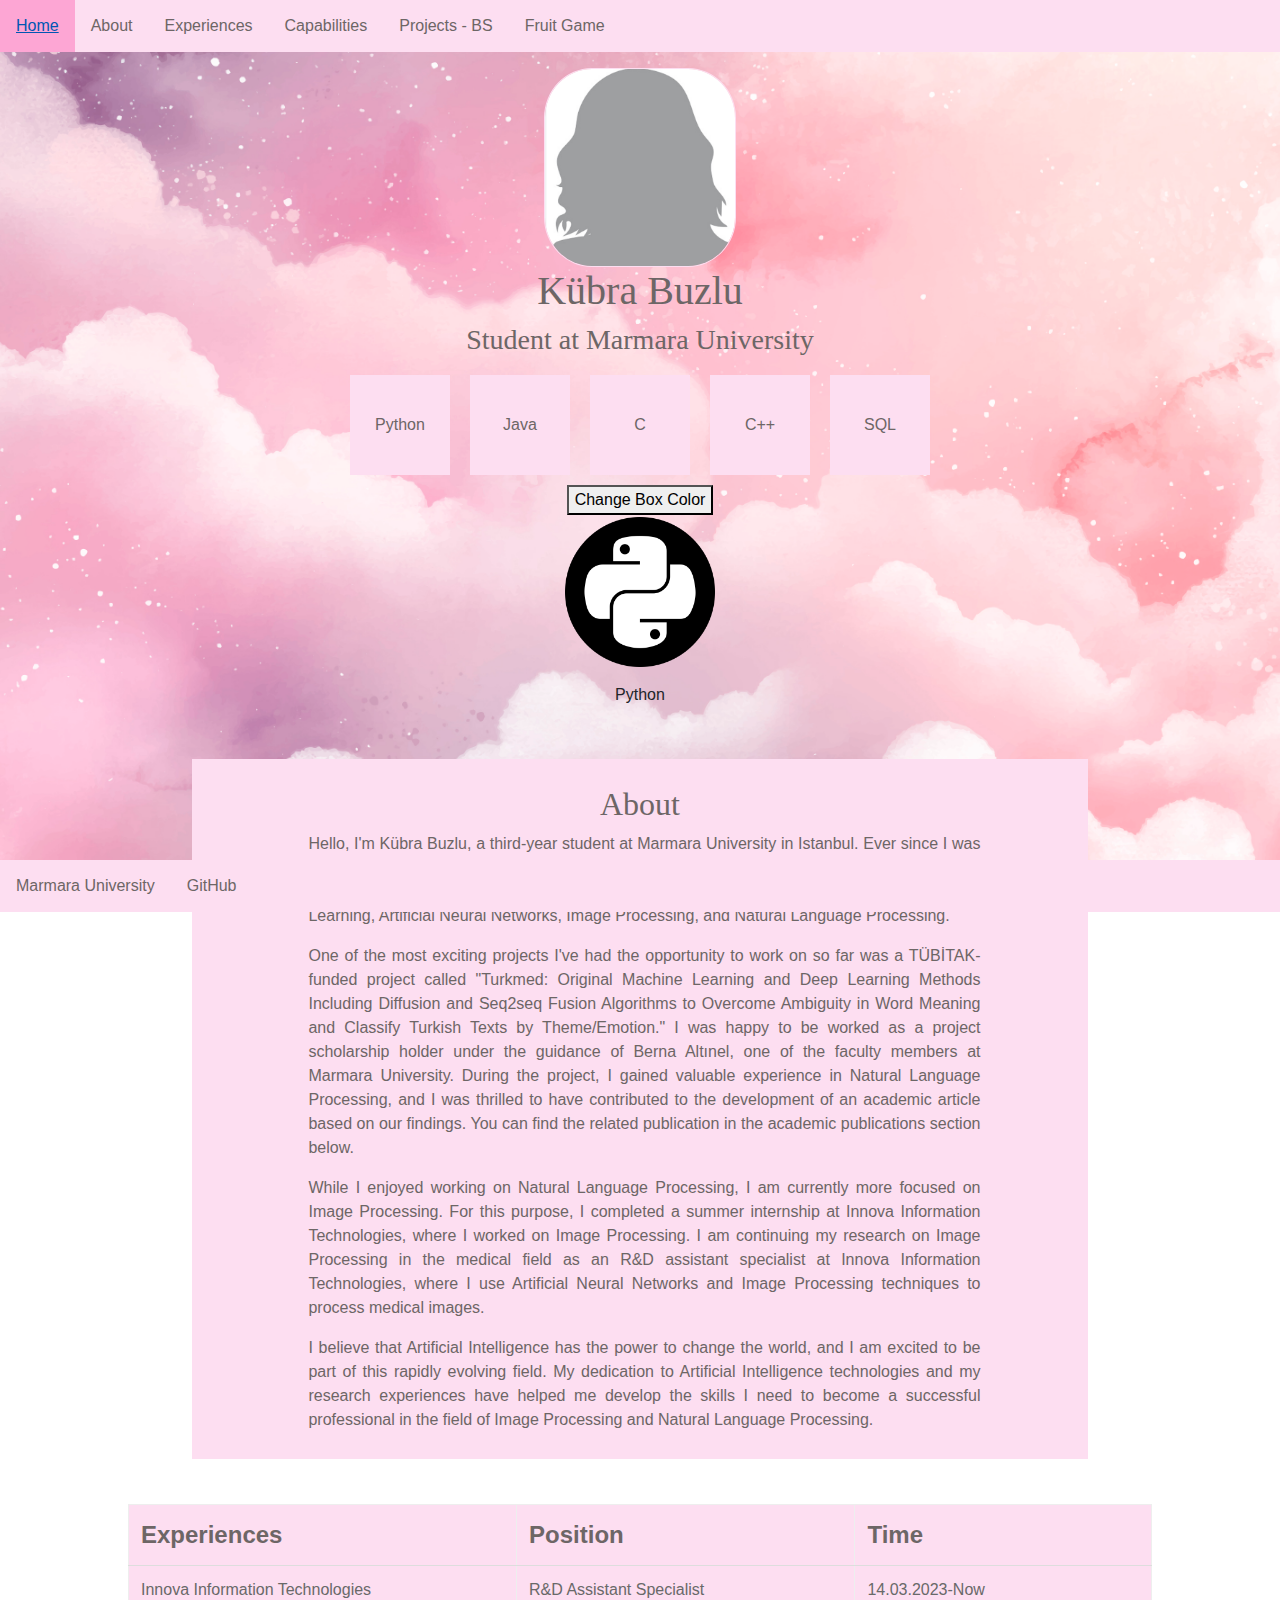
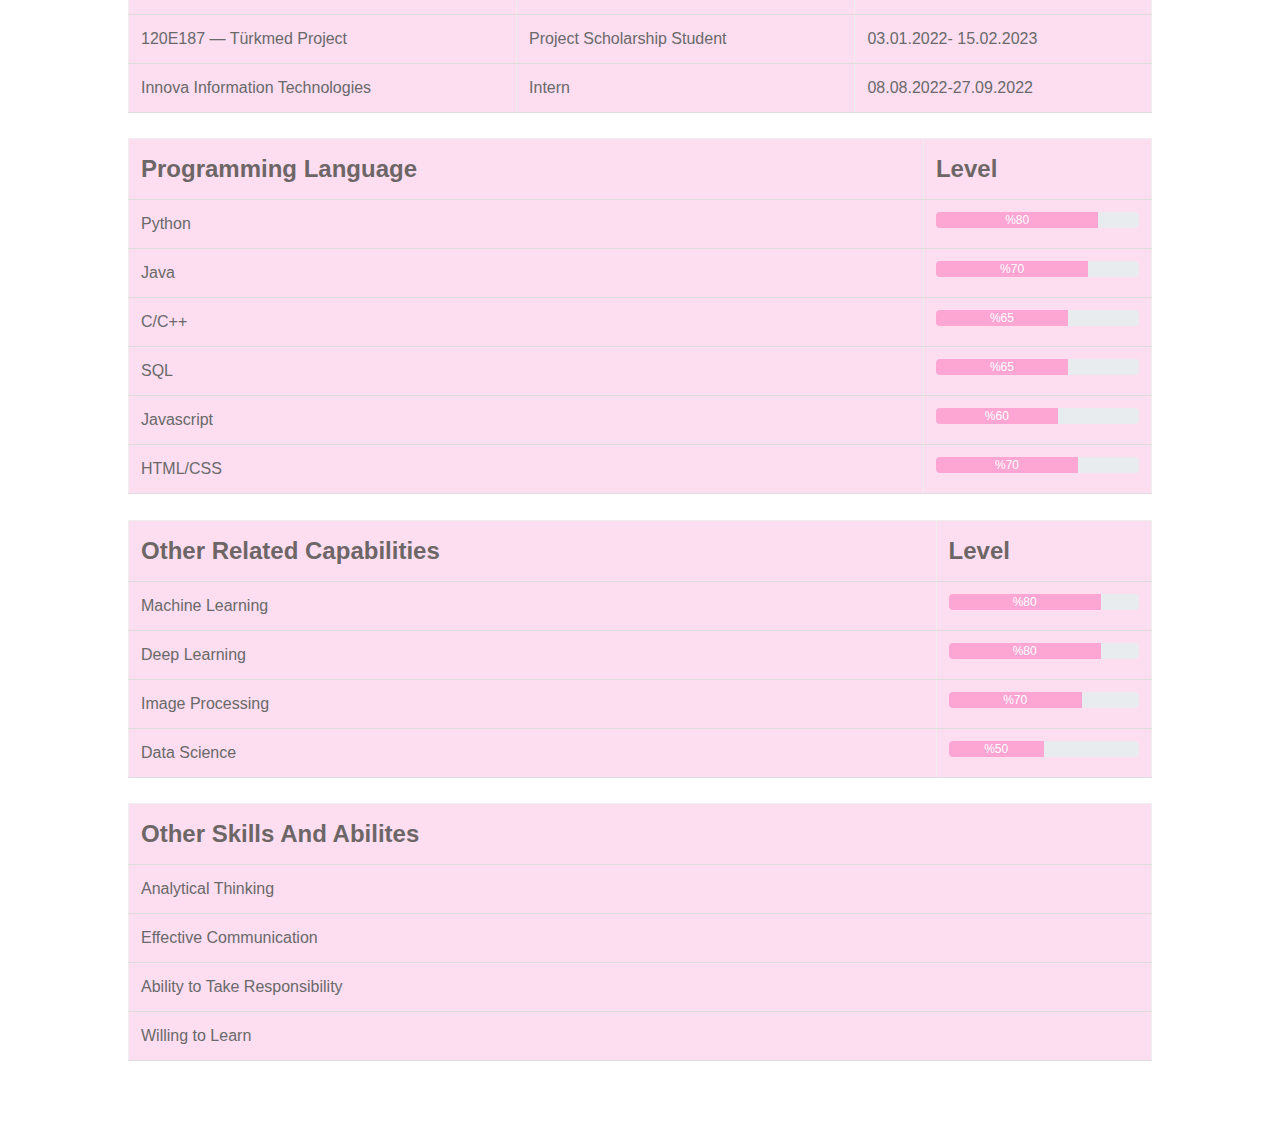
<file: index.html>
<!DOCTYPE html>
  <html lang="en">
    <head>
      <meta charset="UTF-8">
      <meta http-equiv="X-UA-Compatible" content="IE=edge">
      <meta name="viewport" content="width=device-width, initial-scale=1.0">


      <title>Kübra Buzlu</title>
      <link rel="stylesheet" href="style.css">
      <link rel="stylesheet" href="https://stackpath.bootstrapcdn.com/bootstrap/4.3.1/css/bootstrap.min.css">

    </head>

    
    <body>
      <header>
        
        <ul>
          <li><a class="active" href="https://kubrabuzlu.github.io/">Home</a></li>
          <li><a href="#about">About</a></li>
          <li><a href="#experiences">Experiences</a></li>
          <li><a href="#capabilities">Capabilities</a></li>  
          <li><a href="projects.html">Projects - BS</a></li>
          <li><a href="fruit_game.html">Fruit Game</a></li>
        </ul>
        <div align="center">
          <img src="images/profile_icon.png" class="p-icon"/>
          <div>
            <h1>Kübra Buzlu</h1 class="n">
            <h3>Student at Marmara University</h3>
          </div>
        </div>
        </header>
        <div class="flex-container">
          <div class="flex-item">Python</div>
          <div class="flex-item">Java</div>
          <div class="flex-item">C</div>
          <div class="flex-item">C++</div>
          <div class="flex-item">SQL</div>
        </div>
        <div align="center">
        <button id="change-color">Change Box Color</button>
      </div>
      <div align="center">
        <a class="caption" href="https://www.python.org/" data-title="Python" data-description="Python, nesne yönelimli, yorumlamalı, birimsel ve etkileşimli yüksek seviyeli bir programlama dilidir. Girintilere dayalı basit söz dizimi, dilin öğrenilmesini ve akılda kalmasını kolaylaştırır."><img src="images/python-icon.png" alt="Python Illustration"/></a>
      </div>
      <div align="center">
        <button class="btn btn-6 btn-6d">Python</button>
      </div>
        <article id="about" style=" background-color: #fddef1;width: 70%;">
          <h2 style="margin-top: 5%;padding-top:3%;">About</h2>
          <p style ="width: 75%;margin-left:13%;" align="justify">Hello, I'm Kübra Buzlu, a third-year student at Marmara University in Istanbul. Ever since I was introduced to the world of Artificial Intelligence, I have been fascinated by its capabilities and its potential to change the way we live our lives. Specifically, I have a keen interest in Machine Learning, Artificial Neural Networks, Image Processing, and Natural Language Processing.</p>
          <p style ="width: 75%;margin-left:13%;" align="justify">One of the most exciting projects I've had the opportunity to work on so far was a TÜBİTAK-funded project called "Turkmed: Original Machine Learning and Deep Learning Methods Including Diffusion and Seq2seq Fusion Algorithms to Overcome Ambiguity in Word Meaning and Classify Turkish Texts by Theme/Emotion." I was happy to be worked as a project scholarship holder under the guidance of Berna Altınel, one of the faculty members at Marmara University. During the project, I gained valuable experience in Natural Language Processing, and I was thrilled to have contributed to the development of an academic article based on our findings. You can find the related publication in the academic publications section below.</p>
          <p style ="width: 75%;margin-left:13%;" align="justify">While I enjoyed working on Natural Language Processing, I am currently more focused on Image Processing. For this purpose, I completed a summer internship at Innova Information Technologies, where I worked on Image Processing. I am continuing my research on Image Processing in the medical field as an R&D assistant specialist at Innova Information Technologies, where I use Artificial Neural Networks and Image Processing techniques to process medical images.</p>
          <p style ="width: 75%;margin-left:13%;margin-bottom: 5%;padding-bottom:3%;" align="justify">I believe that Artificial Intelligence has the power to change the world, and I am excited to be part of this rapidly evolving field. My dedication to Artificial Intelligence technologies and my research experiences have helped me develop the skills I need to become a successful professional in the field of Image Processing and Natural Language Processing.</p>
        </article>
        <table id= "experiences"class="table" style="width: 80%; margin-bottom: 2%;border: 0.5px groove;" align="center">
          <thead>
            <tr>
              <th style="font-size: 24px; background: #fddef1; color: rgb(109, 102, 102);border: 0.5px groove;">Experiences</th>
              <th style="font-size: 24px; background: #fddef1; color: rgb(109, 102, 102);border: 0.5px groove;">Position</th>
              <th style="font-size: 24px; background: #fddef1; color: rgb(109, 102, 102);border: 0.5px groove;">Time</th>
            </tr>
          </thead>
          <tr>
            <td style= "background: #fddef1;color: #696969;border: 0.5px groove;">Innova Information Technologies</td>
            <td style= "background: #fddef1; color: #696969;border: 0.5px groove; ">R&D Assistant Specialist</td>
            <td style= "background: #fddef1; color: #696969;border: 0.5px groove; ">14.03.2023-Now</td>
          </tr>
            <tr>
              <td style= "background: #fddef1; color: #696969;border: 0.5px groove; ">120E187 — Türkmed Project</td>
              <td style= "background: #fddef1; color: #696969;border: 0.5px groove; ">Project Scholarship Student</td>
              <td style= "background: #fddef1; color: #696969;border: 0.5px groove; ">03.01.2022- 15.02.2023</td>
            </tr>
            <tr>
              <td style= "background: #fddef1;color: #696969;border: 0.5px groove;">Innova Information Technologies</td>
              <td style= "background: #fddef1; color: #696969;border: 0.5px groove; ">Intern</td>
              <td style= "background: #fddef1; color: #696969;border: 0.5px groove; ">08.08.2022-27.09.2022</td>
            </tr>
          </tbody>
        </table>
        <table id="capabilities" class="table" style="width: 80%; margin-bottom: 2%;border: 0.5px groove;" align="center">
          <thead>
            <tr>
              <th style="font-size: 24px; background: #fddef1; color: rgb(109, 102, 102);border: 0.5px groove;">Programming Language</th>
              <th style="font-size: 24px; background: #fddef1; color: rgb(109, 102, 102);border: 0.5px groove;">Level</th>
            </tr>
          </thead>
          <tbody>
            <tr>
              <td style= "background: #fddef1; color: #696969;border: 0.5px groove; ">Python</td>
              <td style= "background: #fddef1;border: 0.5px groove;"><div class="progress">
                <div class="progress-bar" role="progressbar" style="width: 80%;  background: #fda6d4;" aria-valuenow="75" aria-valuemin="0" aria-valuemax="100">%80</div>
                </div>
              </td>
            </tr>
            <tr>
              <td style= "background: #fddef1;color: #696969;border: 0.5px groove;">Java</td>
              <td style= "background: #fddef1;border: 0.5px groove;"><div class="progress">
                <div class="progress-bar" role="progressbar" style="width: 75%; background: #fda6d4;" aria-valuenow="75" aria-valuemin="0" aria-valuemax="100">%70</div>
                </div>
              </td>
            </tr>
            <tr>
              <td style= "background: #fddef1;color: #696969;border: 0.5px groove;">C/C++</td>
              <td style= "background: #fddef1;border: 0.5px groove;"><div class="progress">
                <div class="progress-bar" role="progressbar" style="width: 65%; background: #fda6d4;" aria-valuenow="75" aria-valuemin="0" aria-valuemax="100">%65</div>
                </div>
              </td>
            </tr>
            <tr>
              <td style= "background: #fddef1;color: #696969;border: 0.5px groove;">SQL</td>
              <td style= "background: #fddef1;border: 0.5px groove;"><div class="progress">
                <div class="progress-bar" role="progressbar" style="width: 65%; background: #fda6d4;" aria-valuenow="75" aria-valuemin="0" aria-valuemax="100">%65</div>
                </div>
              </td>
            </tr>
            <tr>
              <td style= "background: #fddef1;color: #696969;border: 0.5px groove;">Javascript</td>
              <td style= "background: #fddef1;border: 0.5px groove;"><div class="progress">
                <div class="progress-bar" role="progressbar" style="width: 60%; background: #fda6d4;" aria-valuenow="75" aria-valuemin="0" aria-valuemax="100">%60</div>
                </div>
              </td>
            </tr>
            <tr>
              <td style= "background: #fddef1;color: #696969;border: 0.5px groove;">HTML/CSS</td>
              <td style= "background: #fddef1;border: 0.5px groove;"><div class="progress">
                <div class="progress-bar" role="progressbar" style="width: 70%; background: #fda6d4;" aria-valuenow="75" aria-valuemin="0" aria-valuemax="100">%70</div>
                </div>
              </td>
            </tr>
            
          </tbody>
        </table>
        <table class="table" style="width: 80%; margin-bottom: 2%;border: 0.5px groove;" align="center">
          <thead>
            <tr>
              <th style="font-size: 24px; background: #fddef1; color: rgb(109, 102, 102);border: 0.5px groove;">Other Related Capabilities</th>
              <th style="font-size: 24px; background: #fddef1; color: rgb(109, 102, 102);border: 0.5px groove;">Level</th>
            </tr>
          </thead>
          <tbody>
            <tr>
              <td style= "background: #fddef1; color: #696969;border: 0.5px groove; ">Machine Learning</td>
              <td style= "background: #fddef1;border: 0.5px groove;"><div class="progress">
                <div class="progress-bar" role="progressbar" style="width: 80%;  background: #fda6d4;" aria-valuenow="75" aria-valuemin="0" aria-valuemax="100">%80</div>
                </div>
              </td>
            </tr>
            <tr>
              <td style= "background: #fddef1;color: #696969;border: 0.5px groove;">Deep Learning</td>
              <td style= "background: #fddef1;border: 0.5px groove;"><div class="progress">
                <div class="progress-bar" role="progressbar" style="width: 80%; background: #fda6d4;" aria-valuenow="75" aria-valuemin="0" aria-valuemax="100">%80</div>
                </div>
              </td>
            </tr>
            <tr>
              <td style= "background: #fddef1;color: #696969;border: 0.5px groove;">Image Processing</td>
              <td style= "background: #fddef1;border: 0.5px groove;"><div class="progress">
                <div class="progress-bar" role="progressbar" style="width: 70%; background: #fda6d4;" aria-valuenow="75" aria-valuemin="0" aria-valuemax="100">%70</div>
                </div>
              </td>
            </tr>
            <tr>
              <td style= "background: #fddef1;color: #696969;border: 0.5px groove;">Data Science</td>
              <td style= "background: #fddef1;border: 0.5px groove;"><div class="progress">
                <div class="progress-bar" role="progressbar" style="width: 50%; background: #fda6d4;" aria-valuenow="75" aria-valuemin="0" aria-valuemax="100">%50</div>
                </div>
              </td>
            </tr>
          </tbody>
        </table>
        <table class="table" style="width: 80%; margin-bottom: 5%;border: 0.5px groove;" align="center">
          <thead>
            <tr>
              <th style="font-size: 24px; background: #fddef1; color: rgb(109, 102, 102);border: 0.5px groove;">Other Skills And Abilites</th>
            </tr>
          </thead>
          <tbody>
            <tr>
              <td style= "background: #fddef1; color: #696969;border: 0.5px groove; ">Analytical Thinking</td>
            </tr>
            <tr>
              <td style= "background: #fddef1;color: #696969;border: 0.5px groove;">Effective Communication</td>
            </tr>
            <tr>
              <td style= "background: #fddef1;color: #696969;border: 0.5px groove;">Ability to Take Responsibility</td>
            </tr>
            <tr>
              <td style= "background: #fddef1;color: #696969;border: 0.5px groove;">Willing to Learn</td>
            </tr>
          </tbody>
        </table>
        <footer>
        <ul>
          <li><a class="active" href="https://www.marmara.edu.tr/">Marmara University</a></li>
          <li><a href="https://github.com/kubrabuzlu">GitHub</a></li>
        </ul>
        </footer>
        <script src="script.js"></script>
    </body>
      </header>
  </html>
</file>
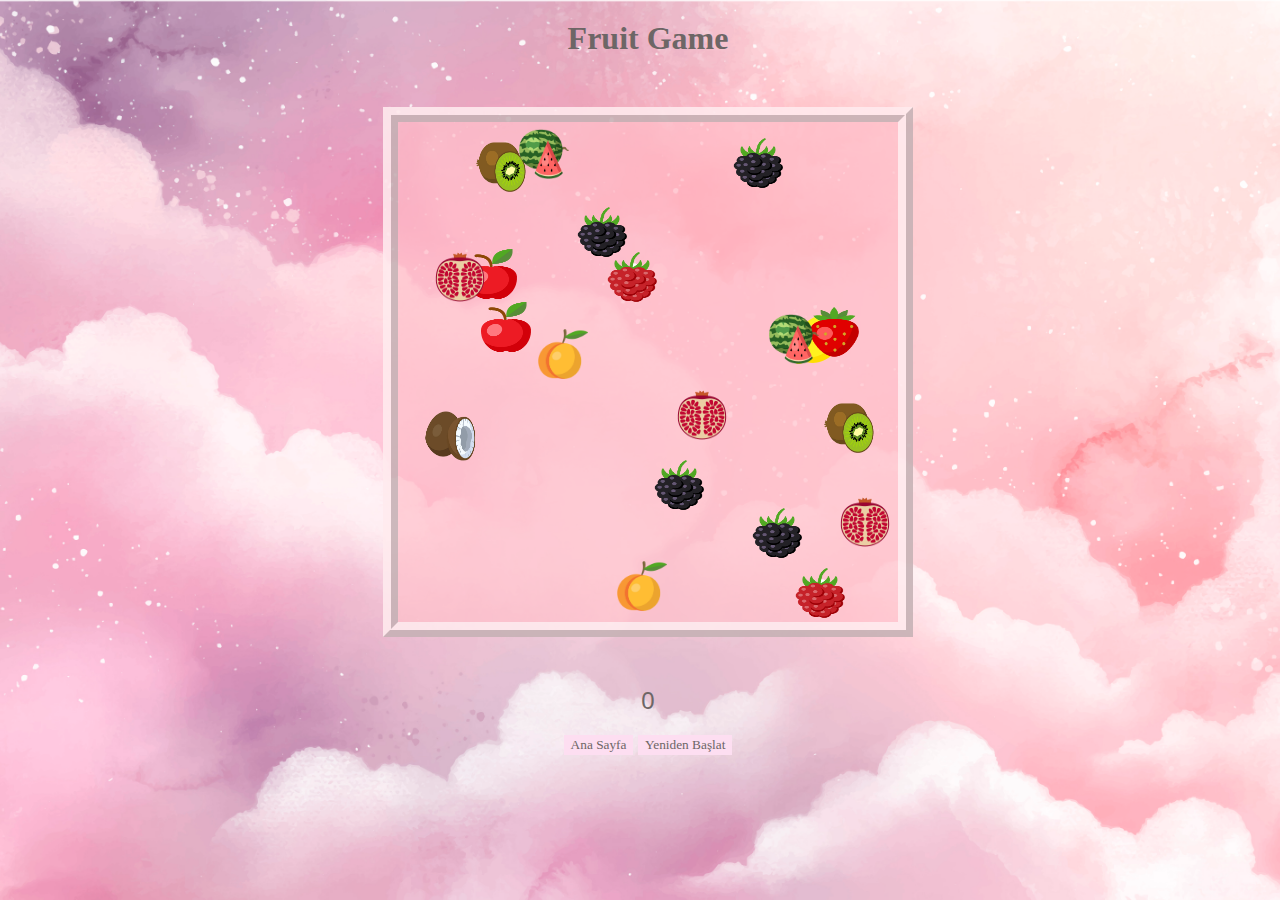
<file: fruit_game.html>
<!DOCTYPE html>
<html lang="en">
<head>
  <meta charset="UTF-8">
  <meta name="viewport" content="width=device-width, initial-scale=1.0">
  <meta http-equiv="X-UA-Compatible" content="ie=edge">
  <title>Fruit Game</title>
  <link rel="stylesheet" href="fruit_game_style.css">
</head>
<body>
  <h1>Fruit Game</h1>
  <div id="game-board">
  </div>
  <div id="score">0</div>
  <div id="menu-buttons">
    <button class="btn btn-6 btn-6d" id="main-page">Ana Sayfa</button>
    <button class="btn btn-6 btn-6d" id="play-again">Yeniden Başlat</button>
  </div>
  <script src="fruit_game.js"></script>
</body>
</html>
</file>
<file: style.css>
.center{
  margin-left:auto;
  margin-right:auto;
}

table {
  border-collapse: collapse;
  background-color: lightpink;
  border: 1px solid;
}

th, td, tr {
  padding: 8px;
  text-align: left;
  border-bottom: 1px solid #ddd;
}

body {
  background-image: url("images/background.jpg");
  background-repeat: no-repeat;
  background-size: cover;
  background-position: center;
  background-attachment: fixed;
  width: 100%;
  padding: 0;
  font-family: 'Public Sans', sans-serif;
  
}

h1, h2, h3 {
  font-family: Lucida Sans Unicode;
  text-align: center;
  color: rgb(109, 102, 102);
}

article {
	margin: 0 auto;
	width: 90%;
  text-align: justify;
  color: rgb(109, 102, 102);
}

.n {
font-size: 36px;

}

.p-icon {
  width: 15%;
  border-style: solid;
  border-width: 0.25px;
  border-radius: 25%;
  border-color: #fddef1;
}

.github-icon{
  width: 50px;
  height: auto;
  margin-left: 15px;
}

footer{
  bottom: 0px;
  position: fixed;
  width: 100%;
  height: 2.5rem; 
}

.flex-container {
  display: flex;
  flex-wrap: wrap;
  justify-content: center;
  align-items: center;
  width: 80%;
  margin: auto;
}

.flex-item {
  display: flex;
  justify-content: center;
  align-items: center;
  width: 100px;
  height: 100px;
  background-color: #fddef1;
  color: rgb(109, 102, 102);
  margin: 10px;
}

ul {
  list-style-type: none;
  margin: 0;
  padding: 0;
  overflow: hidden;
  background-color: #fddef1;
}

li {
  float: left;
}

li a {
  display: block;
  color: rgb(109, 102, 102);
  text-align: center;
  padding: 14px 16px;
  text-decoration: none;
}

li a:hover {
  background-color: #fda6d4;
}

@import url(http://fonts.googleapis.com/css?family=Lato:300,400,700);
body {
	font-family: 'Lato', Calibri, Arial, sans-serif;
	color: #89867e;
}

*, *:after, *:before { -webkit-box-sizing: border-box; -moz-box-sizing: border-box; box-sizing: border-box; }

a {
    text-decoration: none;
    outline: none;
}

a img {
    border: none;
}

.caption {
	display: inline-block;
	position: relative;
	margin: 2px;
}

.caption img {
	display: block;
	width: 150px;
  height: 150px;
}

.caption::before,
.caption::after {
	opacity: 0;
	position: absolute;
	width: 100%;
	color: rgb(109, 102, 102);
	padding: 2px;
	-webkit-transition: opacity 0.3s;
	-moz-transition: opacity 0.3s;
	transition: opacity 0.3s;
}

.caption::before {
	content: attr(data-title);
	top: 0;
	height: 30%;
	background: #fddef1;
	font-size: 16px;
	font-weight: 300;
}

.caption::after {
	content: '\201C' attr(data-description) '\201D';
	top: 30%;
	height: 70%;
	background: #fddef1;
	font-size: 12px;
	text-align: center;
}

.caption:hover::before,
.caption:hover::after {
	opacity: 1;
}

.btn-6d {
	border: 2px dashed #fddef1;
}

.btn-6d:hover {
	background: transparent;
	color: rgb(109, 102, 102);
}
</file>
<file: fruit_game_style.css>
body {
    text-align: center;
    background-image: url("images/background.jpg");
    background-repeat: no-repeat;
    background-size: cover;
    background-position: center;
    background-attachment: fixed;
    width: 100%;
    padding: 0;
    font-family: 'Public Sans', sans-serif;
  }
  #game-board {
    margin: 50px auto;
    width: 500px;
    height: 500px;
    border: 4mm ridge rgba(255, 255, 255, .6);
    position: relative;
    background-color: rgba(255, 192, 203, 0.7);;

  }
  .fruit {
    width: 50px;
    height: 50px;
    position: absolute;
    cursor: pointer;
  }
  #score {
    margin-top: 20px;
    margin-bottom: 20px;
    font-size: 24px;
    color: rgb(109, 102, 102);
  }

  #menu-buttons{
    margin-bottom: 20px;
  }

  h1{
    margin-top: 20px;
    font-family: Lucida Sans Unicode;
    text-align: center;
    color: rgb(109, 102, 102);
  }
.btn-6d {
    border: 0.1rem solid #fddef1;
    font-family: Lucida Sans Unicode;
    text-align: center;
    color: rgb(109, 102, 102);
    background-color: #fddef1;
}

.btn-6d:hover {
	background: transparent;
	color: rgb(109, 102, 102);
}
</file>
